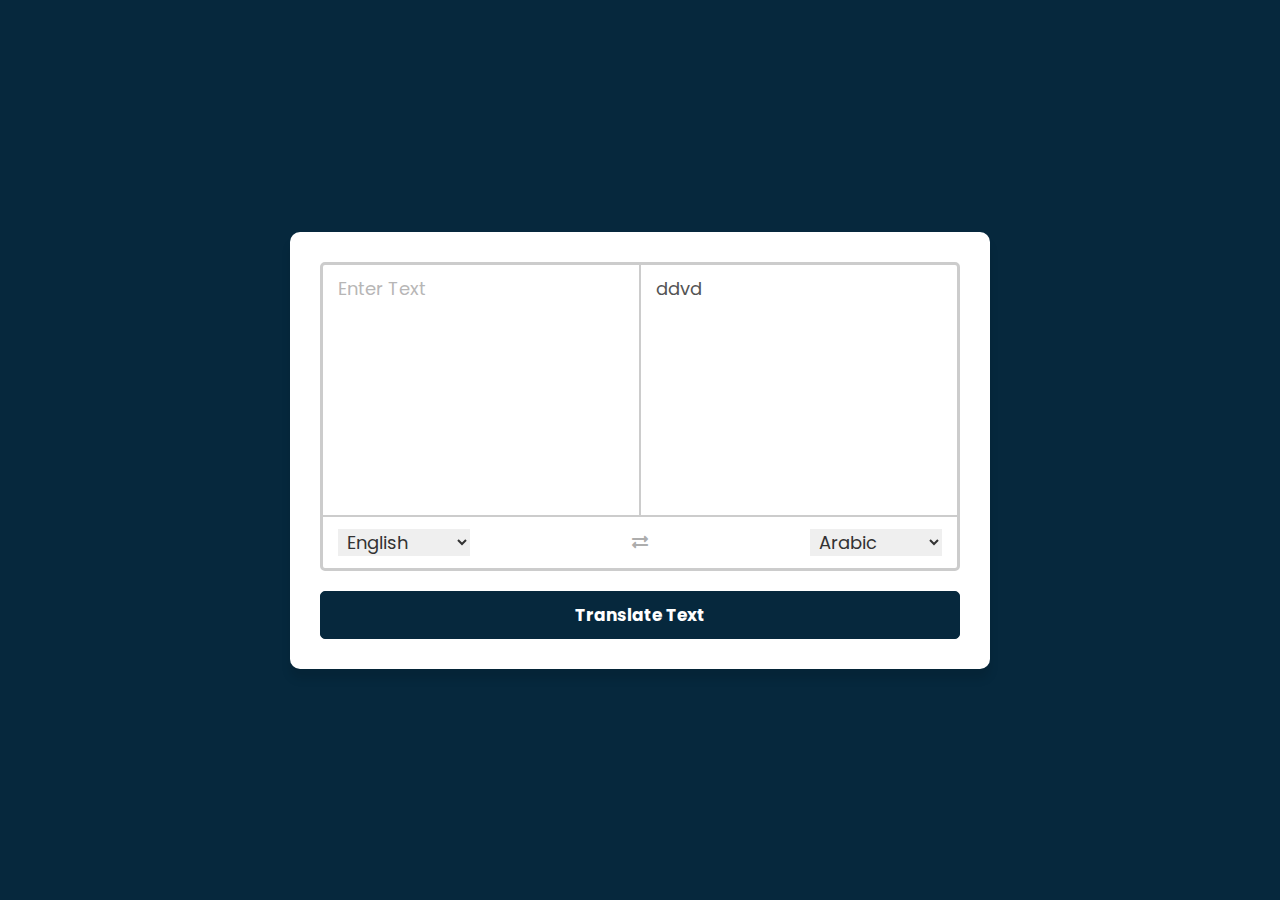
<file: index.html>
<!DOCTYPE html>
<html lang="en">

<head>
    <meta charset="UTF-8">
    <meta name="viewport" content="width=device-width, initial-scale=1.0">
    <!-- Font Awesome CDN Link for Icons -->
    <link rel="stylesheet" href="https://cdnjs.cloudflare.com/ajax/libs/font-awesome/5.15.3/css/all.min.css" />
    <!-- my css styles -->
    <link rel="stylesheet" href="./translate.css">
    <title>Translator</title>
</head>

<body>
    <div class="container">
        <div class="wrapper">
            <div class="text-input">
                <textarea class="from-text" placeholder="Enter Text" spellcheck="false"></textarea>
                <textarea class="to-text" placeholder="Translation" readonly disabled spellcheck="false">ddvd</textarea>
            </div>
            <ul class="controls">
                <li class="row from">
                    <!-- <div class="icons">
                        <i id="from" class="fas fa-volume-up"></i>
                        <i id="from" class="fas fa-copy"></i>
                    </div> -->
                    <select></select>
                </li>
                <li class="exchange"><i class="fas fa-exchange-alt"></i></li>
                <li class="row to">
                    <select></select>
                    <!-- <div class="icons">
                        <i id="to" class="fas fa-volume-up"></i>
                        <i id="to" class="fas fa-copy"></i>
                    </div> -->
                </li>
            </ul>
        </div>
        <button>Translate Text</button>
    </div>
    <script src="./translator.js"></script>
</body>

</html>
</file>
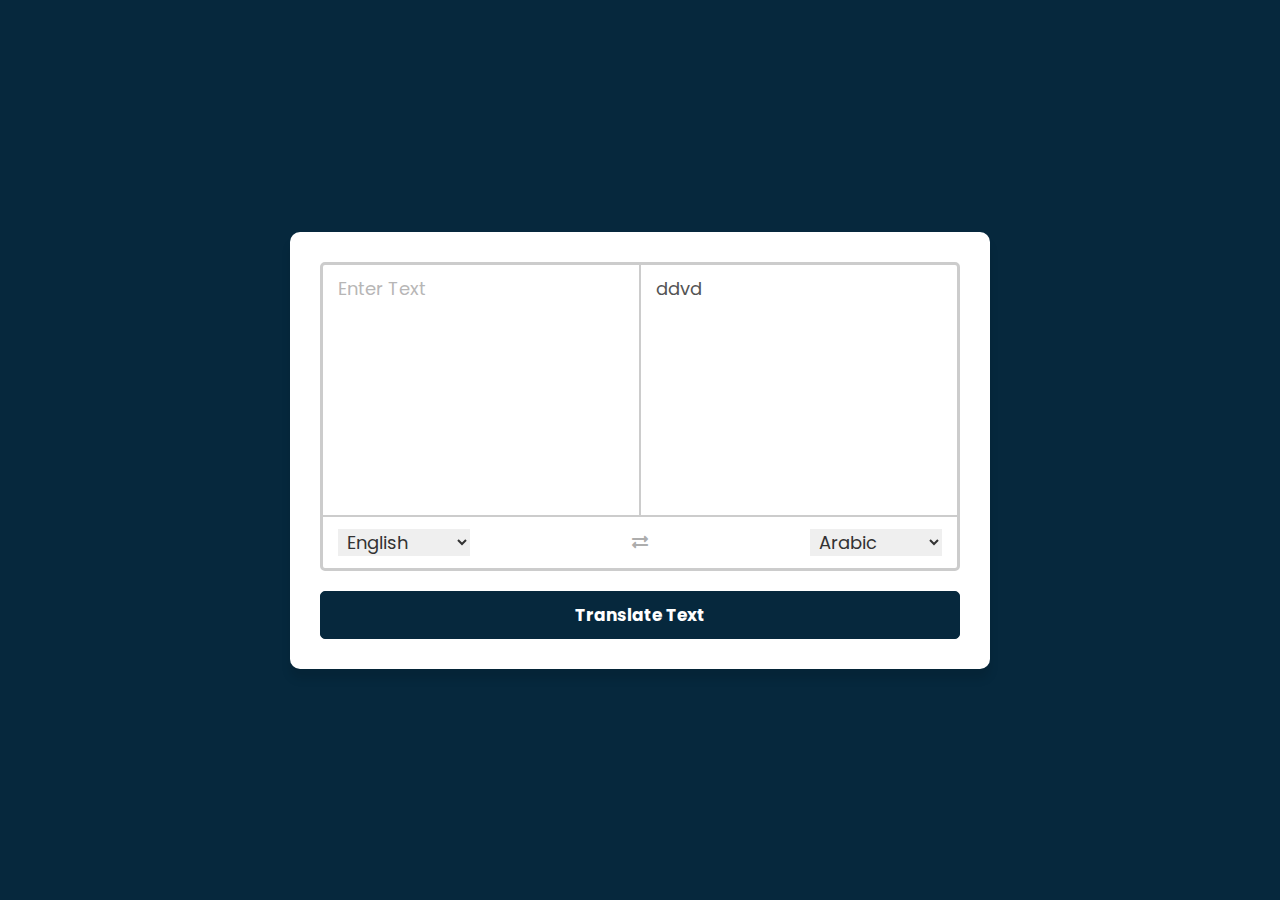
<file: translator.html>
<!DOCTYPE html>
<html lang="en">

<head>
    <meta charset="UTF-8">
    <meta name="viewport" content="width=device-width, initial-scale=1.0">
    <!-- Font Awesome CDN Link for Icons -->
    <link rel="stylesheet" href="https://cdnjs.cloudflare.com/ajax/libs/font-awesome/5.15.3/css/all.min.css" />
    <!-- my css styles -->
    <link rel="stylesheet" href="./translate.css">
    <title>Translator</title>
</head>

<body>
    <div class="container">
        <div class="wrapper">
            <div class="text-input">
                <textarea class="from-text" placeholder="Enter Text" spellcheck="false"></textarea>
                <textarea class="to-text" placeholder="Translation" readonly disabled spellcheck="false">ddvd</textarea>
            </div>
            <ul class="controls">
                <li class="row from">
                    <!-- <div class="icons">
                        <i id="from" class="fas fa-volume-up"></i>
                        <i id="from" class="fas fa-copy"></i>
                    </div> -->
                    <select></select>
                </li>
                <li class="exchange"><i class="fas fa-exchange-alt"></i></li>
                <li class="row to">
                    <select></select>
                    <!-- <div class="icons">
                        <i id="to" class="fas fa-volume-up"></i>
                        <i id="to" class="fas fa-copy"></i>
                    </div> -->
                </li>
            </ul>
        </div>
        <button>Translate Text</button>
    </div>
    <script src="./translator.js"></script>
</body>

</html>
</file>
<file: translate.css>
@import url('https://fonts.googleapis.com/css2?family=Poppins:wght@400;500;600;700&display=swap');

* {
    margin: 0;
    padding: 0;
    box-sizing: border-box;
    font-family: 'Poppins', sans-serif;
}

body {
    display: flex;
    justify-content: center;
    align-items: center;
    padding: 0 10px;
    min-height: 100vh;
    background-color: #06283D
}

.container {
    max-width: 700px;
    width: 100%;
    padding: 30px;
    border-radius: 10px;
    background-color: #fff;
    box-shadow: 0 10px 10px rgb(0, 0, 0, 0.1);

}

.wrapper {
    border: 3px solid #ccc;
    border-radius: 5px;
}

.text-input {
    display: flex;
    border-bottom: 2px solid #ccc;
    ;
}

.from-text {
    border-radius: 0;
    border-right: 2px solid #ccc;
    ;
}


textarea {
    height: 250px;
    width: 100%;
    border: none;
    outline: none;
    resize: none;
    background: none;
    font-size: 18px;
    padding: 10px 15px;
    border-radius: 5px;
}

textarea::placeholder {
    color: #b7b6b6;
}

.controls,
li,
.icons,
.icons i {
    display: flex;
    justify-content: space-between;
    align-items: center;
}

.controls {
    list-style: none;
    padding: 12px 15px;
}

.controls .row .icons {
    width: 38%;
}

.controls .row .icons i {
    width: 50px;
    color: #adadad;
    font-size: 14px;
    cursor: pointer;
    transition: transform 0.2s ease;
    justify-content: center;
}

button {
    width: 100%;
    padding: 10px;
    color: white;
    font-weight: bold;
    font-size: 17px;
    border-radius: 5px;
    background-color: #06283d;
    outline: 0;
    border: 1px solid #06283d;
    margin-top: 20px;
    cursor: pointer;
}

.row.to .icons {
    padding-right: 15px;
    border-right: 2px solid #ccc;
}

.row.from .icons {
    padding-left: 15px;
    border-left: 2px solid #ccc;
}

.row select {
    color: #333;
    border: 0;
    outline: 0;
    font-size: 18px;
    background-color: none;
    padding-left: 5px;
}


.text-input textarea::-webkit-scrollbar {
    width: 4px;
}

.controls .row select::-webkit-scrollbar {
    width: 8px;
}

.text-input textarea::-webkit-scrollbar-track,
.controls .row select::-webkit-scrollbar-track {
    background: #fff;
}

.text-input textarea::-webkit-scrollbar-thumb {
    background: #ddd;
    border-radius: 8px;
}

.controls .row select::-webkit-scrollbar-thumb {
    background: #999;
    border-radius: 8px;
    border-right: 2px solid #ffffff;
}

.exchange {
    color: #adadad;
    font-size: 16px;
    cursor: pointer;
    transition: transform 0.2s ease;
}

i:active {
    transform: scale(0.9);
}

@media (max-width:600px) {
    .container {
        padding: 20px;
    }

    .wrapper .text-input {
        flex-direction: column;
    }

    .text-input .from-text {
        border-right: 0;
        border-top: 1px solid #ccc;
    }

    textarea {
        height: 200px;
    }

    .icons {
        display: none;
    }

    button {
        padding: 13px;
        font-size: 16px;
    }

    select {
        font-size: 16px;
    }

    .exchange {
        font-size: 14px;
    }
}
</file>
